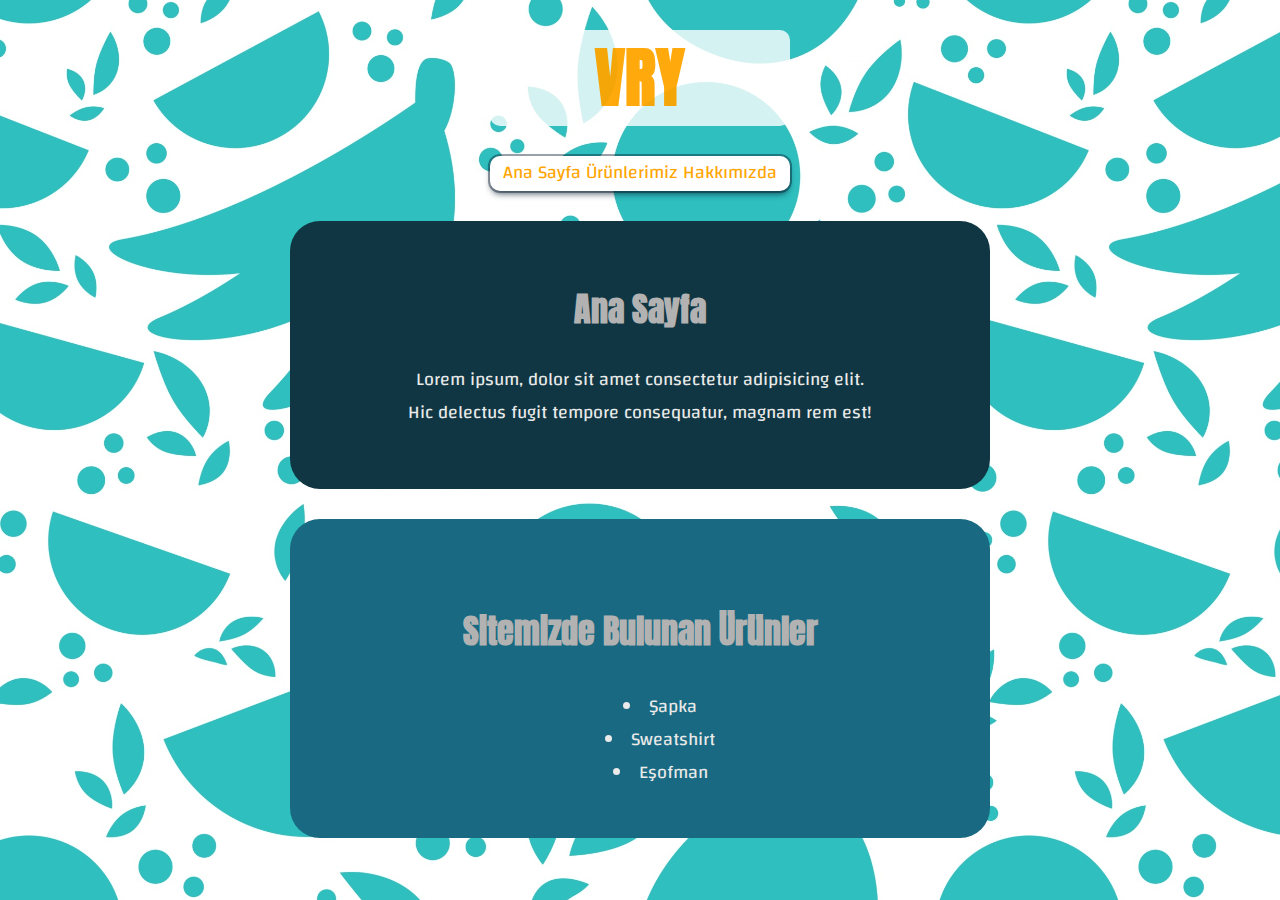
<file: front-end-ödev1/index.html>
<!DOCTYPE html>
<html lang="tr">
    <style>
    
    </style>
<head>
    <meta charset="UTF-8">
    <meta http-equiv="X-UA-Compatible" content="IE=edge">
    <meta name="viewport" content="width=device-width, initial-scale=1.0">
    <title>VRY</title>
    <link rel="preconnect" href="https://fonts.googleapis.com">
    <link rel="preconnect" href="https://fonts.gstatic.com" crossorigin>
    <link href="https://fonts.googleapis.com/css2?family=Anton&display=swap" rel="stylesheet">
    <link rel="preconnect" href="https://fonts.googleapis.com">
    <link rel="preconnect" href="https://fonts.gstatic.com" crossorigin>
    <link href="https://fonts.googleapis.com/css2?family=Changa:wght@300&display=swap" rel="stylesheet">
    <link rel="stylesheet" href="css/vry.css">
</head>
<body>
    
<div>
<a href="index.html"><h1>VRY</h1></a> 
</div>

<div class="box-1">
    <a href="index.html"  >
        Ana Sayfa
    </a>
    
    <a href="product.html" >
        Ürünlerimiz
    </a>
    
    <a href="about-us.html" >
        Hakkımızda
    </a>
</div>


<div class="box-2">
    <h2>Ana Sayfa</h2>
    <p>Lorem ipsum, dolor sit amet consectetur adipisicing elit.
    <br> Hic delectus fugit tempore consequatur, magnam rem est!</p>
</div>



<div class="box-3">
    <br> <h3>Sitemizde Bulunan Ürünler</h3>

<ul>
    <li>Şapka</li>
    <li>Sweatshirt</li>
    <li>Eşofman</li>
</ul>
</div>






</body>
</html>
</file>
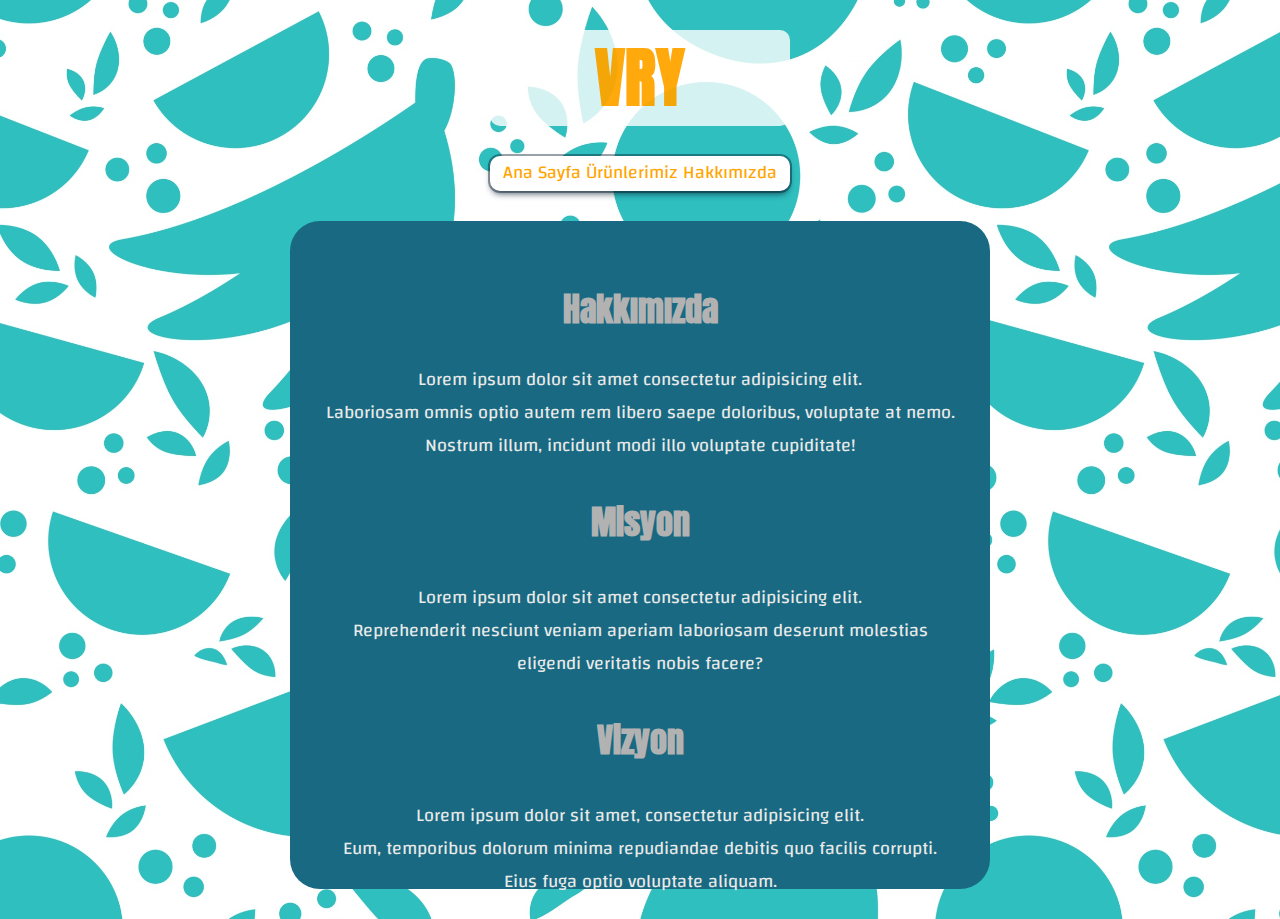
<file: front-end-ödev1/about-us.html>
<!DOCTYPE html>
<html lang="tr">
<head>
    <meta charset="UTF-8">
    <meta http-equiv="X-UA-Compatible" content="IE=edge">
    <meta name="viewport" content="width=device-width, initial-scale=1.0">
    <meta charset="UTF-8">
    <meta http-equiv="X-UA-Compatible" content="IE=edge">
    <meta name="viewport" content="width=device-width, initial-scale=1.0">
    <title>VRY</title>
    <link rel="preconnect" href="https://fonts.googleapis.com">
    <link rel="preconnect" href="https://fonts.gstatic.com" crossorigin>
    <link href="https://fonts.googleapis.com/css2?family=Anton&display=swap" rel="stylesheet">
    <link rel="preconnect" href="https://fonts.googleapis.com">
    <link rel="preconnect" href="https://fonts.gstatic.com" crossorigin>
    <link href="https://fonts.googleapis.com/css2?family=Changa:wght@300&display=swap" rel="stylesheet">
    <link rel="stylesheet" href="css/vry.css">
    <title>Hakkımızda</title>
</head>
<body>
    <a href="index.html"><h1>VRY</h1></a>

<div class="box-1">
    
    <a href="index.html">
        Ana Sayfa
    </a>
    
    <a href="product.html">
        Ürünlerimiz
    </a>
    
    <a href="about-us.html">
        Hakkımızda
    </a>
</div>
<div class="box-6">
    <h2>Hakkımızda</h2>
    <p>Lorem ipsum dolor sit amet consectetur adipisicing elit. <br> Laboriosam omnis optio autem rem libero saepe doloribus, voluptate at nemo. <br> Nostrum illum, incidunt modi illo voluptate cupiditate!</p>

<h3>Misyon</h3>
<p>Lorem ipsum dolor sit amet consectetur adipisicing elit. <br> Reprehenderit nesciunt veniam aperiam laboriosam deserunt molestias eligendi veritatis nobis facere?</p>
 
<h3>Vizyon</h3>
<p>Lorem ipsum dolor sit amet, consectetur adipisicing elit. <br> Eum, temporibus dolorum minima repudiandae debitis quo facilis corrupti. <br> Eius fuga optio voluptate aliquam.</p>
</div>
</body>
</html>
</file>
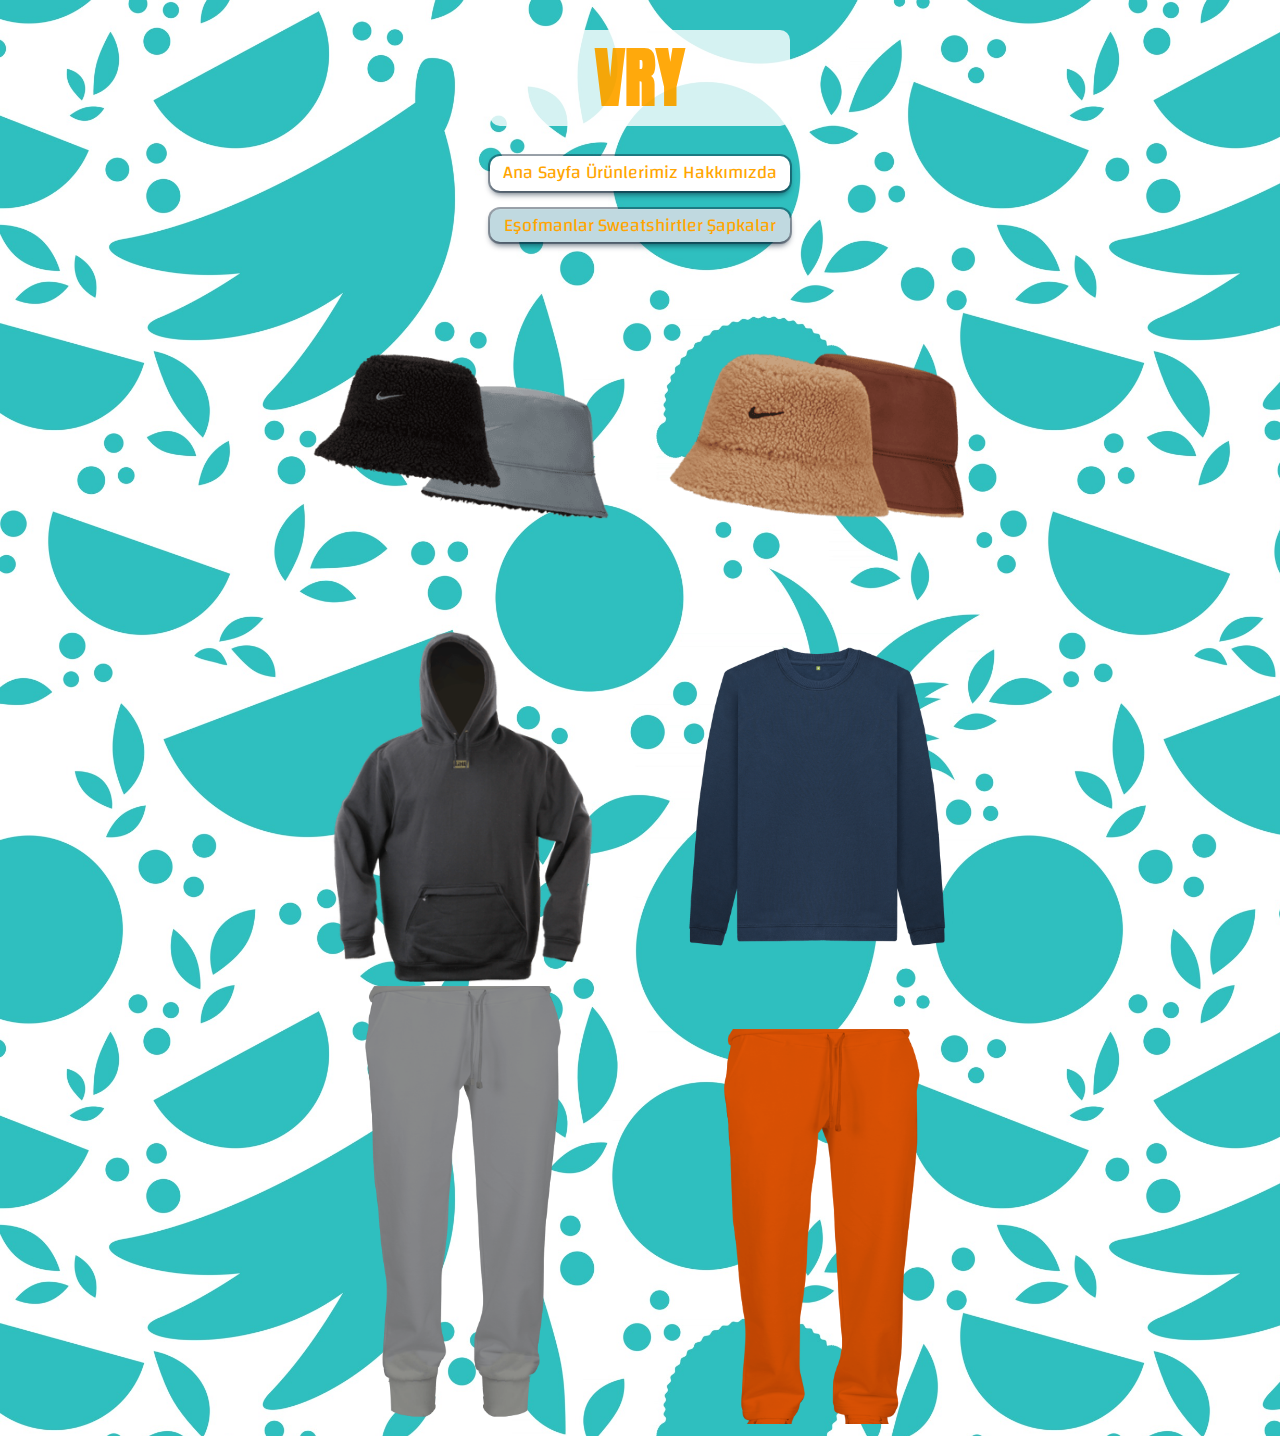
<file: front-end-ödev1/product.html>
<!DOCTYPE html>
<html lang="tr">
<head>
    <meta charset="UTF-8">
    <meta http-equiv="X-UA-Compatible" content="IE=edge">
    <meta name="viewport" content="width=device-width, initial-scale=1.0">
    <meta charset="UTF-8">
    <meta http-equiv="X-UA-Compatible" content="IE=edge">
    <meta name="viewport" content="width=device-width, initial-scale=1.0">
    <title>VRY</title>
    <link rel="preconnect" href="https://fonts.googleapis.com">
    <link rel="preconnect" href="https://fonts.gstatic.com" crossorigin>
    <link href="https://fonts.googleapis.com/css2?family=Anton&display=swap" rel="stylesheet">
    <link rel="preconnect" href="https://fonts.googleapis.com">
    <link rel="preconnect" href="https://fonts.gstatic.com" crossorigin>
    <link href="https://fonts.googleapis.com/css2?family=Changa:wght@300&display=swap" rel="stylesheet">
    <link rel="stylesheet" href="css/vry.css">
    <title>Ürünlerimiz</title>
</head>
<body>
    <a href="index.html"><h1>VRY</h1></a>

<div class="box-1">
    <a href="index.html">
        Ana Sayfa
    </a>
    
    <a href="product.html">
        Ürünlerimiz
    </a>
    
    <a href="about-us.html">
        Hakkımızda
    </a>
</div>
<br>
<div class="box-5">
    <a href="productesofman.html">Eşofmanlar</a>
    <a href="productsweatshirt.html">Sweatshirtler</a>
    <a href="productsapka.html">Şapkalar</a>
</div>
    <br>
    <img src="img/siyahgrisapka.png" alt="Siyah ve Gri Şapka" style="width: 350px ;">
    
    <img src="img/kahverengisapka.png" alt="kahverengi ve Bej Şapka" style="width: 350px ;">
    <br>
    <img src="img/siyahkapsonlu.png" alt="Siyah Kapüşonlu Sweatshirt" style="width: 350px ;">
    
    <img src="img/lacivertsweat.png" alt="Lacivert Kapüşonsuz Sweatshirt" style="width: 350px ;">
    <br>
    <img src="img/Gri Eşofman.png" alt="Gri Eşofman" style="width: 350px ;">
    
    <img src="img/Turuncu Eşofman.png" alt="Turuncu Eşofman" style="width: 350px ;">
    
</body>
</html>
</file>
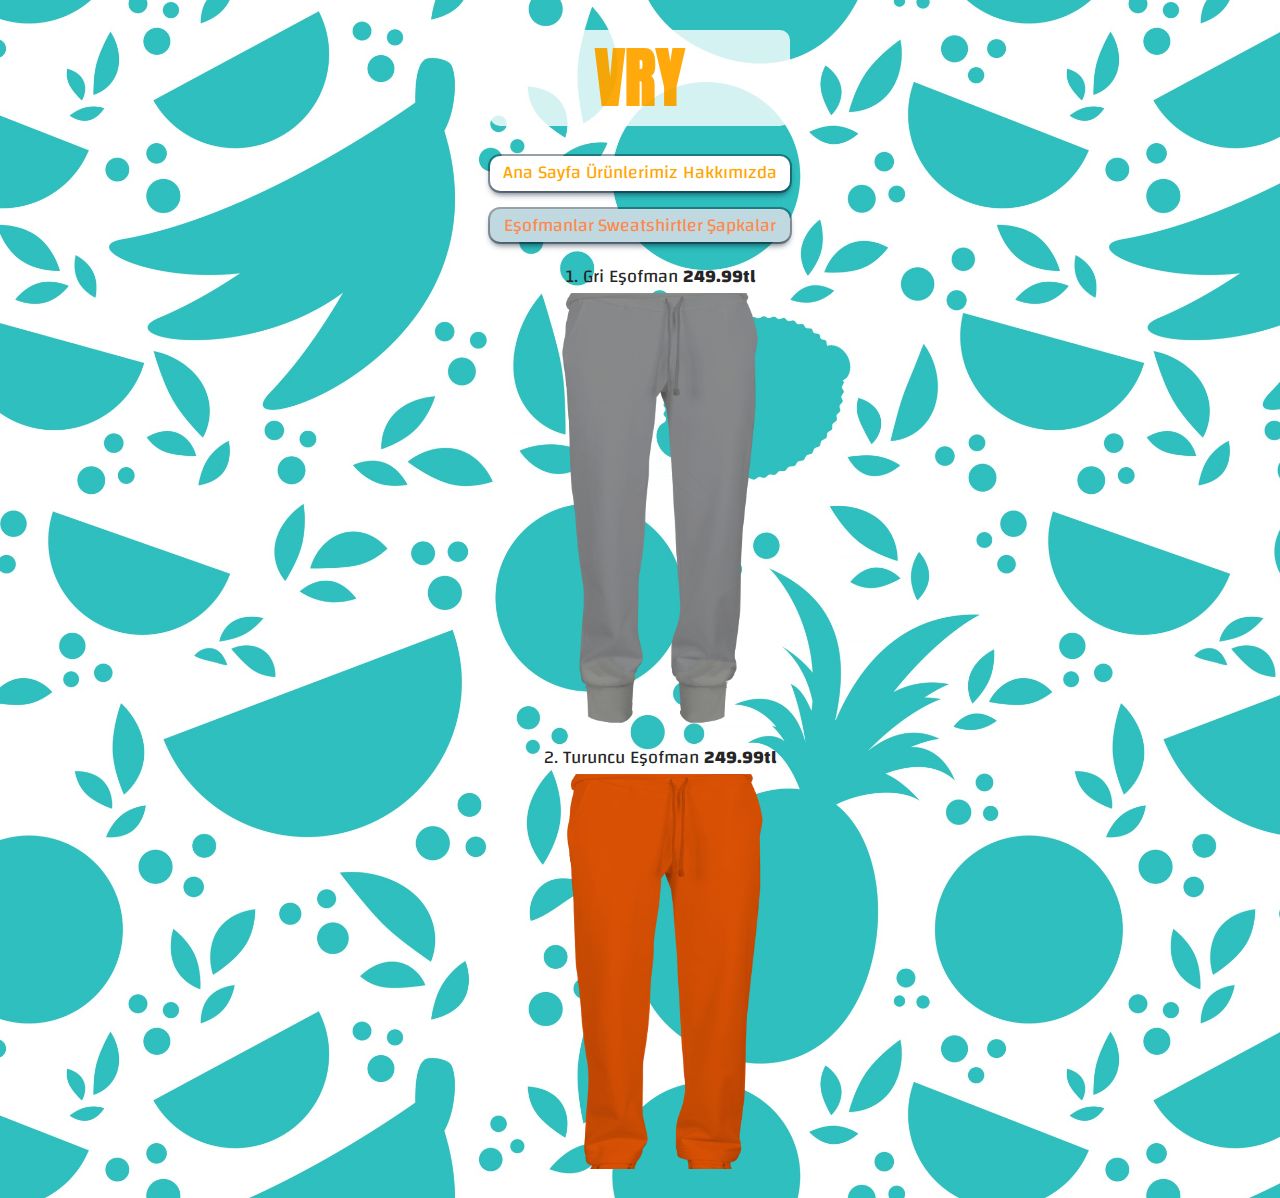
<file: front-end-ödev1/productesofman.html>
<!DOCTYPE html>
<html lang="tr">
<head>
    <meta charset="UTF-8">
    <meta http-equiv="X-UA-Compatible" content="IE=edge">
    <meta name="viewport" content="width=device-width, initial-scale=1.0">
    <meta charset="UTF-8">
    <meta http-equiv="X-UA-Compatible" content="IE=edge">
    <meta name="viewport" content="width=device-width, initial-scale=1.0">
    <title>VRY</title>
    <link rel="preconnect" href="https://fonts.googleapis.com">
    <link rel="preconnect" href="https://fonts.gstatic.com" crossorigin>
    <link href="https://fonts.googleapis.com/css2?family=Anton&display=swap" rel="stylesheet">
    <link rel="preconnect" href="https://fonts.googleapis.com">
    <link rel="preconnect" href="https://fonts.gstatic.com" crossorigin>
    <link href="https://fonts.googleapis.com/css2?family=Changa:wght@300&display=swap" rel="stylesheet">
    <link rel="stylesheet" href="css/vry.css">
    <title>Ürünlerimiz</title>
</head>
<body>
    <a href="index.html"><h1>VRY</h1></a>
    
    <div class="box-1">
    <a href="index.html">
        Ana Sayfa
    </a>
    
    <a href="product.html">
        Ürünlerimiz
    </a>
    
    <a href="about-us.html">
        Hakkımızda
    </a>
</div >

<br>

<div class="box-5">
    <a style="color: #FF884B;" href="productesofman.html">Eşofmanlar</a>
    <a style="color: #FF884B;" href="productsweatshirt.html">Sweatshirtler</a>
    <a style="color: #FF884B;" href="productsapka.html">Şapkalar</a>
</div>
    <ol>
        <li>Gri Eşofman <strong>249.99tl</strong>
            <br>
            <img src="img/Gri Eşofman.png" alt="Gri Eşofman" style="width: 350px ;">
            <br></li>
        <li>Turuncu Eşofman <strong>249.99tl</strong>
            <br>
            <img src="img/Turuncu Eşofman.png" alt="Turuncu Eşofman" style="width: 350px ;">
            <br></li>
    </ol>
    
</body>
</html>
</file>
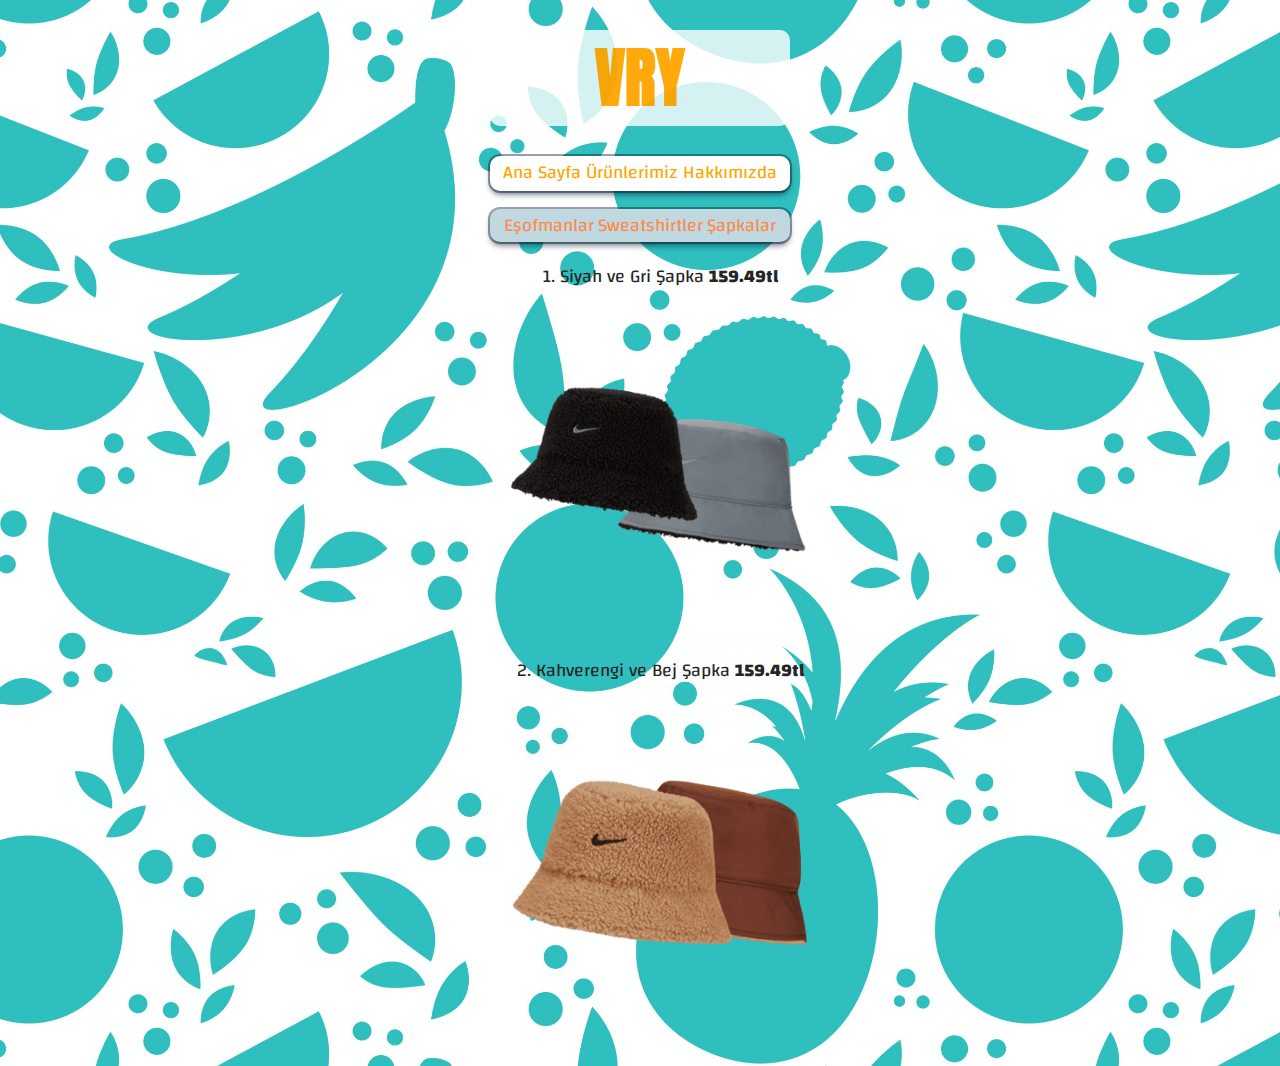
<file: front-end-ödev1/productsapka.html>
<!DOCTYPE html>
<html lang="tr">
<head>
    <meta charset="UTF-8">
    <meta http-equiv="X-UA-Compatible" content="IE=edge">
    <meta name="viewport" content="width=device-width, initial-scale=1.0">
    <meta charset="UTF-8">
    <meta http-equiv="X-UA-Compatible" content="IE=edge">
    <meta name="viewport" content="width=device-width, initial-scale=1.0">
    <title>VRY</title>
    <link rel="preconnect" href="https://fonts.googleapis.com">
    <link rel="preconnect" href="https://fonts.gstatic.com" crossorigin>
    <link href="https://fonts.googleapis.com/css2?family=Anton&display=swap" rel="stylesheet">
    <link rel="preconnect" href="https://fonts.googleapis.com">
    <link rel="preconnect" href="https://fonts.gstatic.com" crossorigin>
    <link href="https://fonts.googleapis.com/css2?family=Changa:wght@300&display=swap" rel="stylesheet">
    <link rel="stylesheet" href="css/vry.css">
    <title>Ürünlerimiz</title>
</head>
<body>
    <a href="index.html"><h1>VRY</h1></a>
    
<div class="box-1">
    <a href="index.html">
        Ana Sayfa
    </a>
    
    <a href="product.html">
        Ürünlerimiz
    </a>
    
    <a href="about-us.html">
        Hakkımızda
    </a>
</div>
    <br>
<div class="box-5">    
    <a style="color: #FF884B;" href="productesofman.html">Eşofmanlar</a>
    <a style="color: #FF884B;" href="productsweatshirt.html">Sweatshirtler</a>
    <a style="color: #FF884B;" href="productsapka.html">Şapkalar</a>
</div>
    <ol>
        <li>Siyah ve Gri Şapka <strong>159.49tl</strong><br>
            <img src="img/siyahgrisapka.png" alt="Siyah ve Gri Şapka" style="width: 350px ;">
            <br>
        </li>
        <li>Kahverengi ve Bej Şapka <strong>159.49tl</strong><br>
            <img src="img/kahverengisapka.png" alt="kahverengi ve Bej Şapka" style="width: 350px ;">
        </li>
    </ol>
    
</body>
</html>
</file>
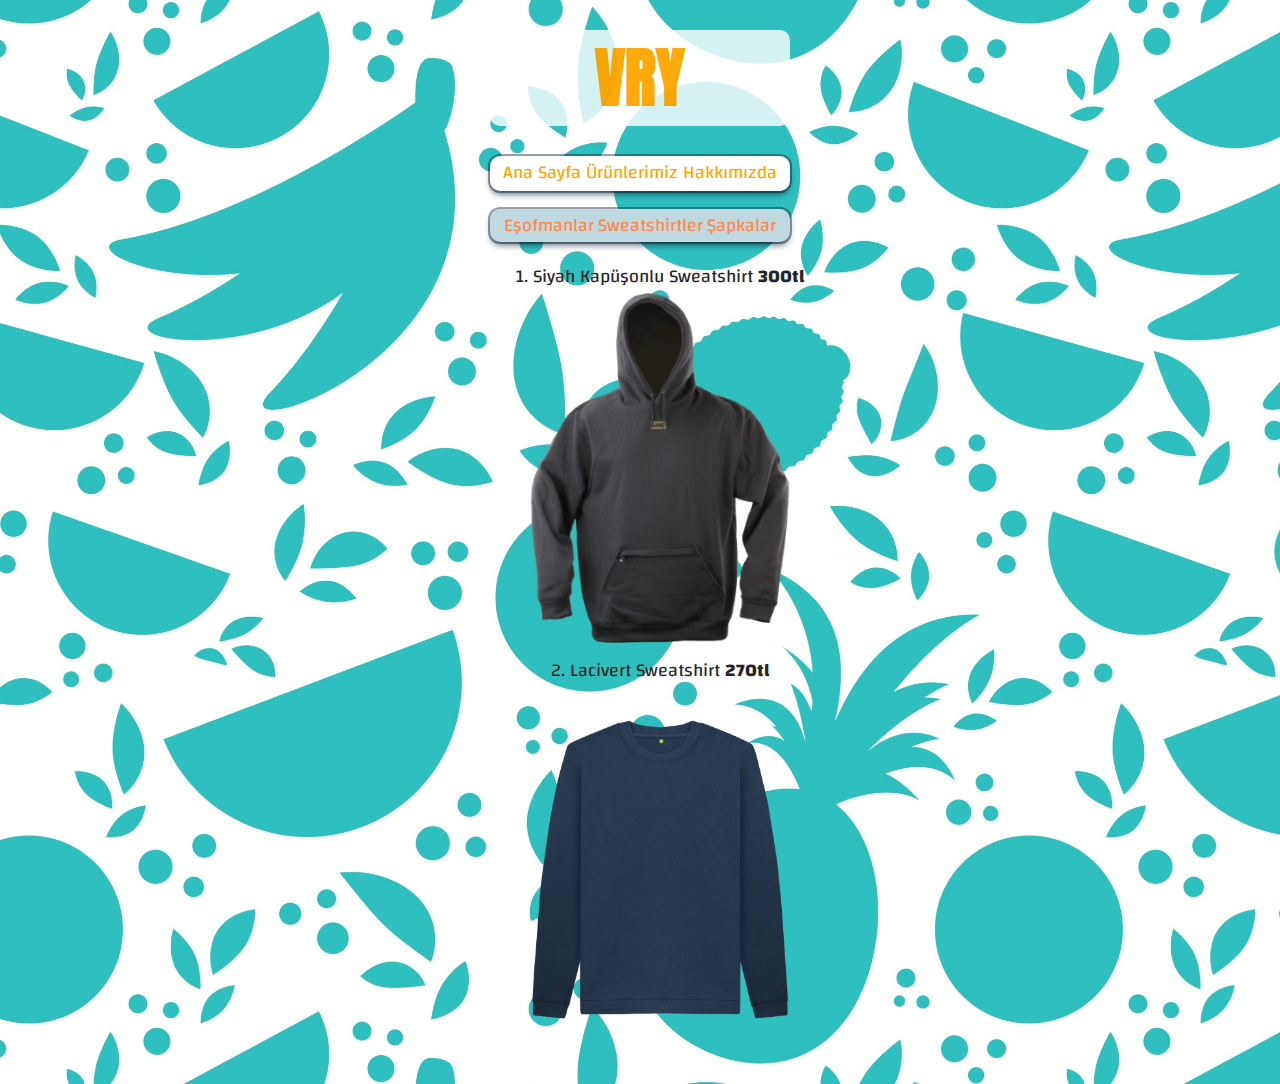
<file: front-end-ödev1/productsweatshirt.html>
<!DOCTYPE html>
<html lang="tr">
<head>
    <meta charset="UTF-8">
    <meta http-equiv="X-UA-Compatible" content="IE=edge">
    <meta name="viewport" content="width=device-width, initial-scale=1.0">
    <meta charset="UTF-8">
    <meta http-equiv="X-UA-Compatible" content="IE=edge">
    <meta name="viewport" content="width=device-width, initial-scale=1.0">
    <title>VRY</title>
    <link rel="preconnect" href="https://fonts.googleapis.com">
    <link rel="preconnect" href="https://fonts.gstatic.com" crossorigin>
    <link href="https://fonts.googleapis.com/css2?family=Anton&display=swap" rel="stylesheet">
    <link rel="preconnect" href="https://fonts.googleapis.com">
    <link rel="preconnect" href="https://fonts.gstatic.com" crossorigin>
    <link href="https://fonts.googleapis.com/css2?family=Changa:wght@300&display=swap" rel="stylesheet">
    <link rel="stylesheet" href="css/vry.css">
    <title>Ürünlerimiz</title>
</head>
<body>
    <a href="index.html"><h1>VRY</h1></a>

<div class="box-1">
    <a href="index.html">
        Ana Sayfa
    </a>
    
    <a href="product.html">
        Ürünlerimiz
    </a>
    
    <a href="about-us.html">
        Hakkımızda
    </a>
</div>
    <br>
<div class="box-5">     
    <a style="color: #FF884B;" href="productesofman.html">Eşofmanlar</a>
    <a style="color: #FF884B;" href="productsweatshirt.html">Sweatshirtler</a>
    <a style="color: #FF884B;" href="productsapka.html">Şapkalar</a>
</div>
    <ol>
        <li>Siyah Kapüşonlu Sweatshirt <strong>300tl</strong><br>
            <img src="img/siyahkapsonlu.png" alt="Siyah Kapüşonlu Sweatshirt" style="width: 350px ;">
            <br>
        </li>
        <li>Lacivert Sweatshirt <strong>270tl</strong><br>
            <img src="img/lacivertsweat.png" alt="Lacivert Kapüşonsuz Sweatshirt" style="width: 350px ;">
            <br>
        </li>
    
</body>
</html>
</file>
<file: front-end-ödev1/css/vry.css>
body {
    background-color: #ffffff;
    background-image: url("/front-end-ödev1/img/arkaplan.jpg");
    background-repeat:repeat ;
    background-position: left top;
    text-align: center;
    background-size: 1000px;
}



.color-orange.fw-bold {
    color: orange;
    font-weight: bold;
    
}

.box-1 {
    background-color: rgb(255, 255, 255);
    width: 300px;
    height: 35px;
    margin-left: auto;
    margin-right: auto;
    border-radius: 10px;
    box-shadow: rgba(6, 24, 44, 0.4) 0px 0px 0px 2px, rgba(6, 24, 44, 0.65) 0px 4px 6px -1px, rgba(255, 255, 255, 0.08) 0px 1px 0px inset;
}

.box-2 {
    background-color: rgb(15, 54, 66);
    width: 50%;
    height: 200px;
    margin-left: auto;
    margin-right: auto;
    margin-top: 30px;
    padding: 2.7%;
    border-radius: 30px;
}

.box-3 {
    background-color: rgb(24, 105, 129);
    width: 50%;
    height: 250px;
    margin-left: auto;
    margin-right: auto;
    margin-top: 30px;
    padding: 2.7%;
    border-radius: 30px;
}

.box-4 {
    background-color: rgb(192, 217, 224);
    width: 300px;
    margin: auto;
    border-radius: 10px;
    box-shadow: rgba(6, 24, 44, 0.4) 0px 0px 0px 2px, rgba(6, 24, 44, 0.65) 0px 4px 6px -1px, rgba(255, 255, 255, 0.08) 0px 1px 0px inset;
}

.box-5 {
    background-color: rgb(192, 217, 224);
    width: 300px;
    height: auto;
    margin: auto;
    
    border-radius: 10px;
    box-shadow: rgba(6, 24, 44, 0.4) 0px 0px 0px 2px, rgba(6, 24, 44, 0.65) 0px 4px 6px -1px, rgba(255, 255, 255, 0.08) 0px 1px 0px inset;
}

.box-6 {
    background-color: rgb(24, 105, 129);
    width: 50%;
    height: 600px;
    margin-left: auto;
    margin-right: auto;
    margin-top: 30px;
    margin-bottom: 30px;
    padding: 2.7%;
    border-radius: 30px;
}

h1 {
    
    border-radius: 10px;
    opacity: 95%;
    background-color: #ffffffd7;
    width: 300px;
    margin: 30px auto 30px;
    font-size: 64px;
    font-family: 'Anton', sans-serif;
    
}

h2 {
    color: #B2B2B2;
    font-size: 34px;
    font-family: 'Anton', sans-serif;
    
}

h3 {
    color: #B2B2B2;
    font-size: 34px;
    font-family: 'Anton', sans-serif;
    
}

p {
    color: #EAEAEA;
    font-size: 18px;
    font-family: 'Changa', sans-serif;
    
}



a {
    color: orange;
    font-size: 18px;    
    font-family: 'Changa', sans-serif;
    text-decoration: none;
}

ul {
    color: #EAEAEA;
    font-size: 18px;
    font-family: 'Changa', sans-serif;
    list-style-position: inside
}

ol {
    color: #252525;
    font-size: 18px;
    font-family: 'Changa', sans-serif;
    list-style-position: inside
}
</file>
